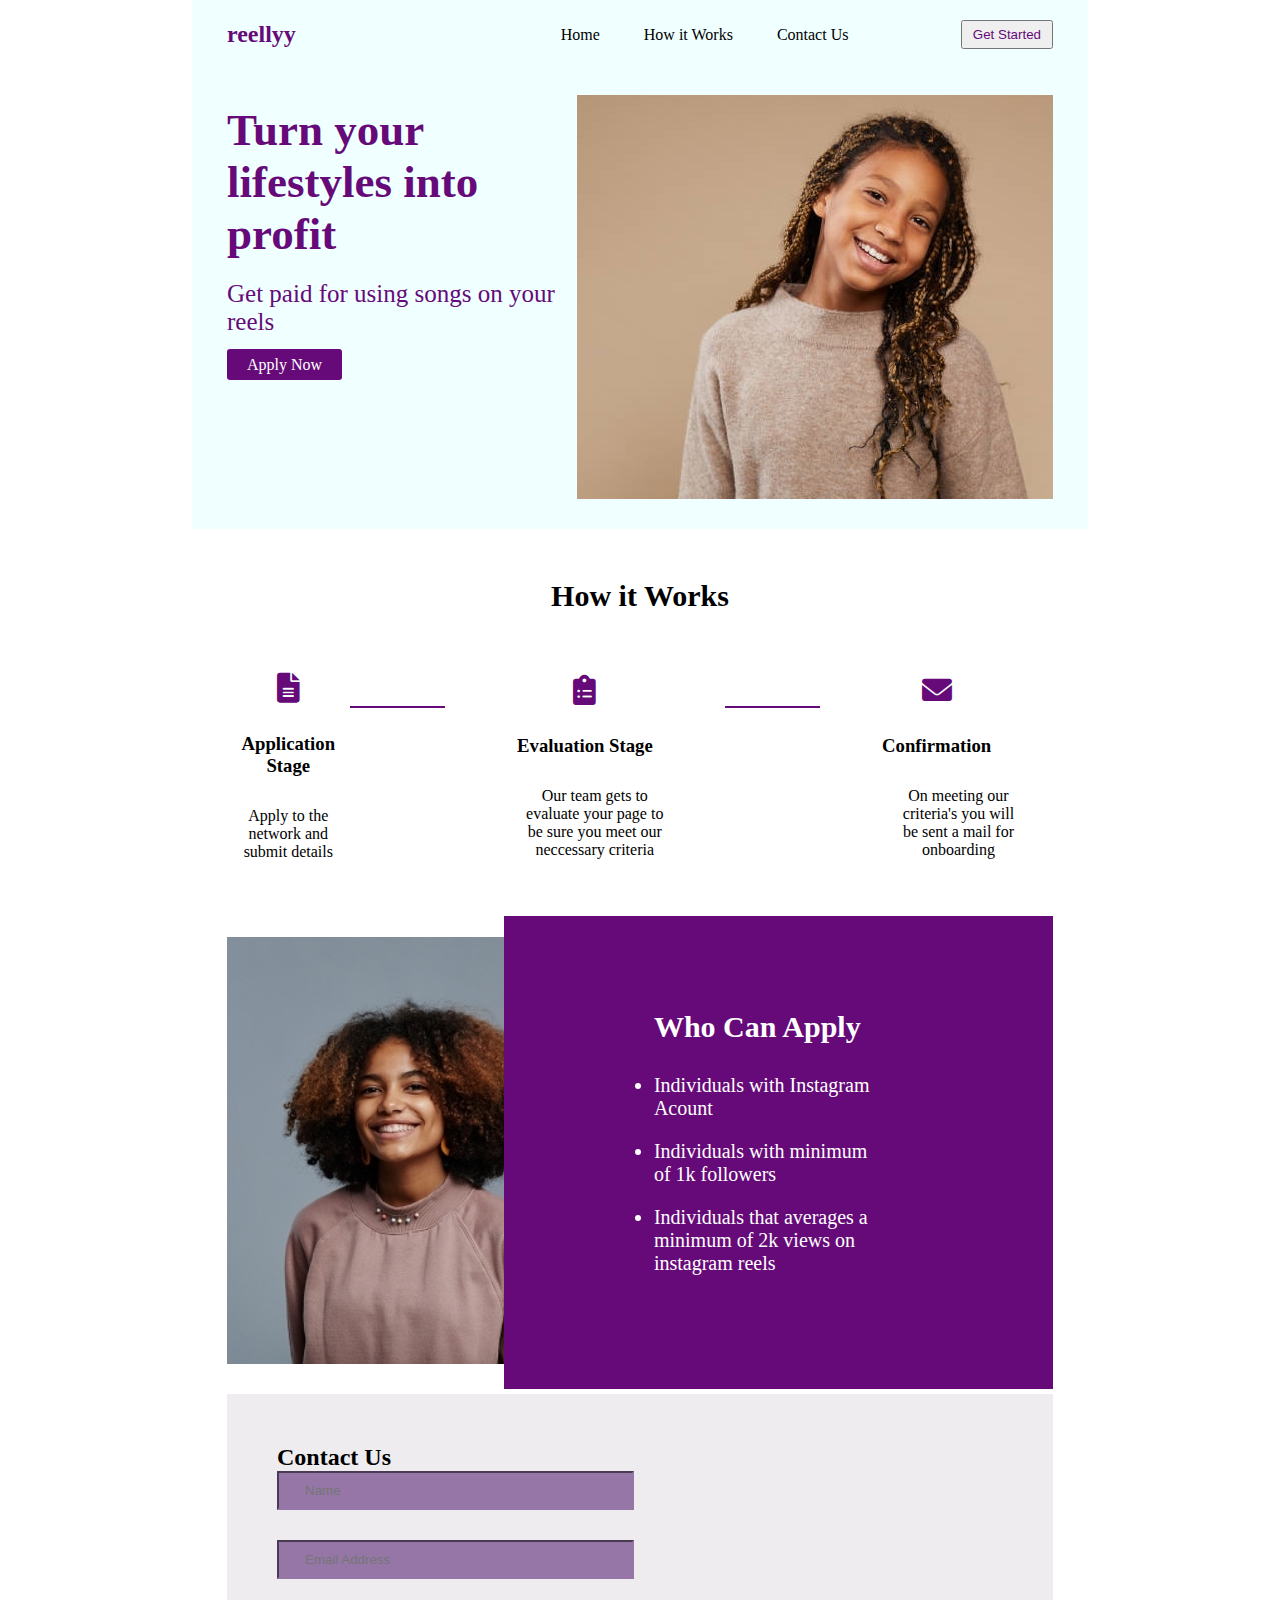
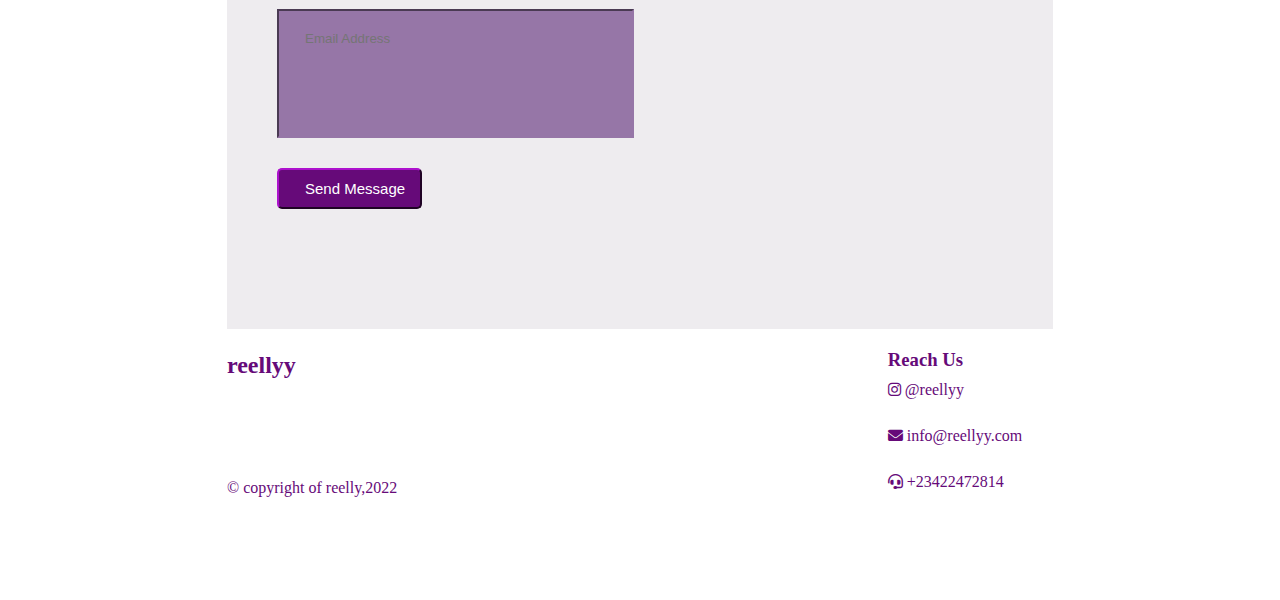
<file: index.html>
<!DOCTYPE html>
<html lang="en">
  <head>
    <meta charset="UTF-8" />
    <meta http-equiv="X-UA-Compatible" content="IE=edge" />
    <meta name="viewport" content="width=device-width, initial-scale=1.0" />
    <title>Document</title>
    <link rel="stylesheet" href="css/index.css">
    <link rel="stylesheet" href="css/all.css">
  </head>
  <body>
    <div class="big_container" id="home">
      <header>
        <h2>reellyy</h2>
        
          <input type="checkbox" name="" id="hamb" />
        <div class="hamburger">
          <div></div>
          <div></div>
          <div></div>
        </div>
        <nav>
          <a href="#home">Home</a>
          <a href="#how_it_works">How it Works</a>
          <a href="#contact">Contact Us</a>
        </nav>
        <button class="head_button hidee">Get Started</button>
      </header>
      <section class="one">
        <div class="mini_one">
          <div class="one_text">
            <h1>Turn your lifestyles into profit</h1>
            <p>Get paid for using songs on your reels</p>
            <a  href="http://127.0.0.1:5501/apply.html" target="_blank" class="one_button"  >Apply Now</a>
          </div>
          <div class="one_img"><img src="img/istockphoto-1285993433-612x612.jpg" alt=""  max-width="100%" height="auto"/></div>
        </div>
      </section>
      <section class="two" id="how_it_works">
        <h3 class="two_head">How it Works</h3>
        <div class="mini_two">
          <div>
              <i class="fa-solid fa-file-lines"></i>
            <h3>Application Stage</h3>
            <p>Apply to the network and submit details</p>
          </div>
                  <div class="line">  <div ></div></div>
      
          <div>
      <i class="fa-solid fa-clipboard-list"></i>
            <h3>Evaluation Stage</h3>
            <p class="two_para">
              Our team gets to evaluate your page to be sure you meet our
              neccessary criteria
            </p>
          </div>
        <div class="line">  <div ></div></div>
          <div>
         <i class="fa-solid fa-envelope"></i>
            <h3>Confirmation</h3>
            <p class="two_para">
              On meeting our criteria's you will be sent a mail for onboarding
            </p>
          </div>
        </div>
      </section>
      <section class="three">
        <div class="mini_three">
          <div class="three_img"><img src="img/image.jpg" alt=""  width="138%" height="auto"/></div>
          <div  class="three_text">
            <h3>Who Can Apply</h3>
            <ul>
                <li>Individuals with Instagram Acount</li>
                <li>Individuals with minimum of 1k followers</li>
                <li>Individuals that averages a minimum of 2k views on instagram reels</li>
            </ul>
          </div>
        </div>
      </section>
      <section class="formm" id="contact">
          <form action="">
              <h2>Contact Us</h2>
            <input type="text" name="" id="" placeholder="Name">
            <input type="email" name="" id="" placeholder="Email Address">
                 <input type="email" name="" id="" placeholder="Email Address" class="bigger">
                 <input type="button" value="Send Message" class="smaller">
          </form>
      </section>
      <footer>
         <div class="footer_first">
              <h2>reellyy</h2>
          <p>&copy; copyright of reelly,2022</p>
         </div>
         <div class="footer_second">
<h3>Reach Us</h3>
<div>
 <i class="fa-brands fa-instagram"></i>
    <span>@reellyy</span>
</div>
<div>
 <i class="fa-solid fa-envelope"></i>
    <span>info@reellyy.com</span>
</div>
<div class="none">
 <i class="fa-solid fa-headset"></i>
    <span>+23422472814</span>
</div>
         </div>
      </footer>
    </div>
  </body>
</html>
</file>
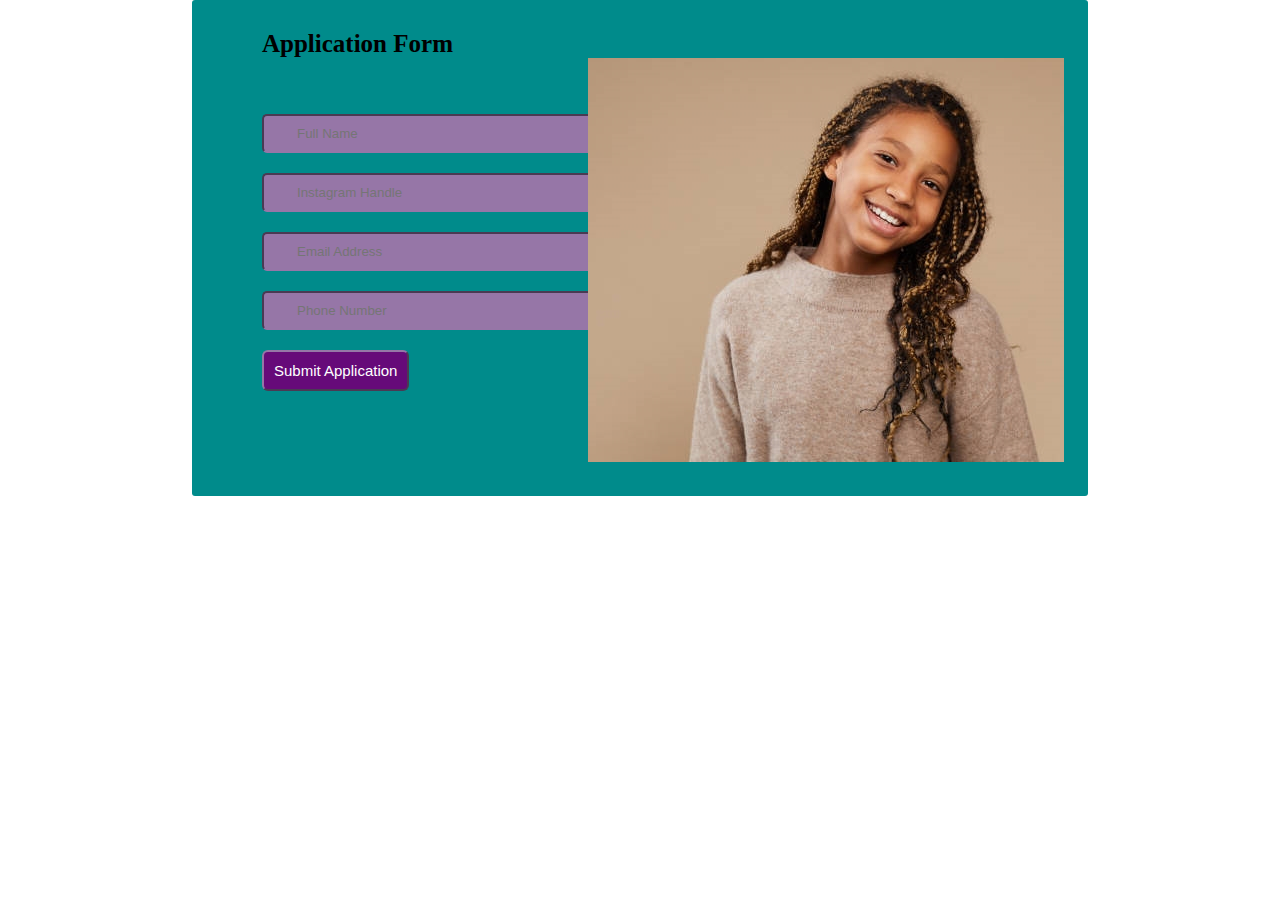
<file: apply.html>
<!DOCTYPE html>
<html lang="en">
  <head>
    <meta charset="UTF-8" />
    <meta http-equiv="X-UA-Compatible" content="IE=edge" />
    <meta name="viewport" content="width=device-width, initial-scale=1.0" />
    <title>Document</title>
    <link rel="stylesheet" href="css/apply.css" />
  </head>
  <body>
    <div class="container" id="apply">
        <h2>Application Form</h2>
      <div class="mini_con">
        <form action="">
          <input type="text" name="" id=""  placeholder="Full Name"/>
          <input type="text" name="" id=""  placeholder="Instagram Handle"/>
          <input type="email" name="" id="" placeholder="Email Address" />
          <input type="tel" name="" id=""  placeholder="Phone Number"/>
          <input type="submit" value="Submit Application" class="diff" />
           </form>
          <div class="img">
            <img src="img/istockphoto-1285993433-612x612.jpg" alt="" max-width="100%" height="auto" />
          </div>
       
      </div>
    </div>
  </body>
</html>
</file>
<file: css/index.css>
* {
  box-sizing: border-box;
  margin: 0%;
  padding: 0%;
}
.hamburger div {
  width: 25px;
  height: 5px;
  background-color: black;
  margin: 3px 0;
  display: none;
}
#hamb{
  display: none;
}
.big_container {
  width: 70%;
  margin: 0 auto;
}
header {
  display: flex;
  justify-content: space-between;
  align-items: center;
  background-color: azure;
  padding: 20px 35px;
}
header h2 {
  color: #660a79;
}
nav a {
  padding-left: 40px;
  color: black;
  text-decoration: none;
}
.head_button {
  padding: 5px 10px;
  color: #660a79;
}
.one {
  background-color: azure;
  padding: 5px 35px;
}
@media screen and (max-width:480px) {
  one{
    width: 90%;
  }
  
}
.mini_one {
  display: flex;
  justify-content: space-between;
  align-items: center;
}
@media screen and (max-width:480px){
.mini_one{
  display: block;
}
}

.one_text {
  width: 50%;
  margin-bottom: 150px;
  margin-top: 30px;
}
@media screen and (max-width:480px){
.one_text{
width: 150%;
}
.one h1{
  font-size: 53px;
}
}
.one h1 {
  width: 90%;
  font-size: 45px;
  color: #660a79;
  margin-bottom: 20px;
}
@media screen and (max-width:480px){
.one h1{
  width: 70%;
}
}
.one p {
  font-size: 25px;
  color: #660a79;
  margin-bottom: 20px;
}
@media screen and (max-width:480px) {
  .one p{
    width: 70%;
    margin-bottom: 20px;
  }
  .one_img img{
    width: 110%;
  }
  
}
.one_button {
  background-color: #660a79;
  color: white;
  padding: 7px 20px;
  border-radius: 3px;
  border-color: #660a79;
  text-decoration: none;
}
i {
  color: #660a79;
  font-size: 30px;
  margin-bottom: 30px;
}
.two {
  padding: 50px 35px;
}
.mini_two {
  display: flex;
  justify-content: space-between;
  align-items: center;
}
.mini div {
  width: 45%;
}
.mini_two h3 {
  margin-bottom: 30px;
}
.mini_two p {
  text-align: center;
  /* width: 90%; */
}

.two {
  text-align: center;
}
.two_head {
  margin-bottom: 60px;
  font-size: 30px;
}
.line div{
width: 95px;
height: 2px;
background-color:#660a79;
margin-bottom: 120px;
}
.two_para {
  width: 50%;
  margin-left: 80px;
}
.mini_three {
  display: flex;
  justify-content: space-between;
  align-items: center;
  padding: 5px 35px;
}

form {
  background-color: #eeecef;
  margin-bottom: 40px;
  width: 30%;
}
input {
  display: inline-block;
  /* padding: 15px; */
  padding-top: 10px;
  padding-bottom: 10px;
  padding-left: 26px;
  padding-right: 150px;
  margin-bottom: 30px;
  background-color: #9676a7;
  border-color: #9676a7;
}
.formm {
  padding: 50px;
  margin-left: 35px;
  margin-right: 35px;
  background-color: #eeecef;
  /* padding-top: 90PX; */
  margin-bottom: 10px;
}
.bigger {
  padding-bottom: 90px;
  padding-top: 20px;
}
.smaller {
  padding-right: 15px;
  text-align: center;
  background-color: #660a79;
  color: white;
  font-size: 15px;
  border-color: #660a79;
  border-radius: 5px;
}

.three_text h3 {
  /* margin-bottom: 20px; */
  font-size: 30px;
  margin-left: 30px;
  margin-bottom: 30px;
}
.three_text li {
  font-size: 20px;
  margin-bottom: 20px;
}
.three_text {
  background-color: #660a79;
  width: 70%;
  padding: 93.9px 120px;
  color: white;
}
.three_text ul {
  width: 70%;
  margin-left: 30px;
}
footer {
  display: flex;
  justify-content: space-between;
  align-items: center;
  padding: 3px 35px;
  color: #660a79;
}
footer i {
  font-size: 15px;
}
.footer_first {
  margin-bottom: 100px;
  margin-top: 10px;
  width: 25%;
}
.footer_first p {
  margin-top: 100px;
}
.footer_second {
  margin-bottom: 71px;
  width: 20%;
}
.footer_second h3 {
  margin-bottom: 10px;
}
.none {
  margin-bottom: 0%;
  padding-bottom: 0%;
}
@media only screen and (max-width:480px) {
  .big_container{
    width: 90%;
    margin: 0 auto;
  }
  nav{
    display: none;
  }
  .hidee{
    display: none;
  }
  .hamburger{
    border: 2px solid red;
      width: 25px;
  height: 5px;
  background-color: black;
  margin: 3px 0;
  }
  
}
</file>
<file: css/apply.css>
*{
    box-sizing: border-box;
    margin: 0%;
    padding: 0%;
}
.container{
    margin: 0 auto;
    width: 70%;
    padding: 30px 40px;
    background-color: darkcyan;
    border-radius: 3px;

}

.mini_con{
    display: flex;
    justify-content: space-between;
    align-items: center;
}
form{
    width: 40%;
    margin-left: 30px;
}
input{
  display: inline-block;
    padding-top: 10px;
    padding-bottom: 10px;
    padding-left: 33px;
    padding-right: 160px;
    margin-bottom: 20px;
    background-color: #9676a7;
    border-color: #9676a7;
    border-collapse: collapse;
    border-radius: 5px;
}
.img{
    margin-right: 30px;
}
.diff{
    padding-right: 10px;
    background-color: #660a79 ;
    color: white;
    border-radius: 6px;
    font-size: 15px;
    text-align: center;
    padding-left: 10px;
}
h2{
    margin-left: 30px;
    font-size: 25px;
}
</file>
